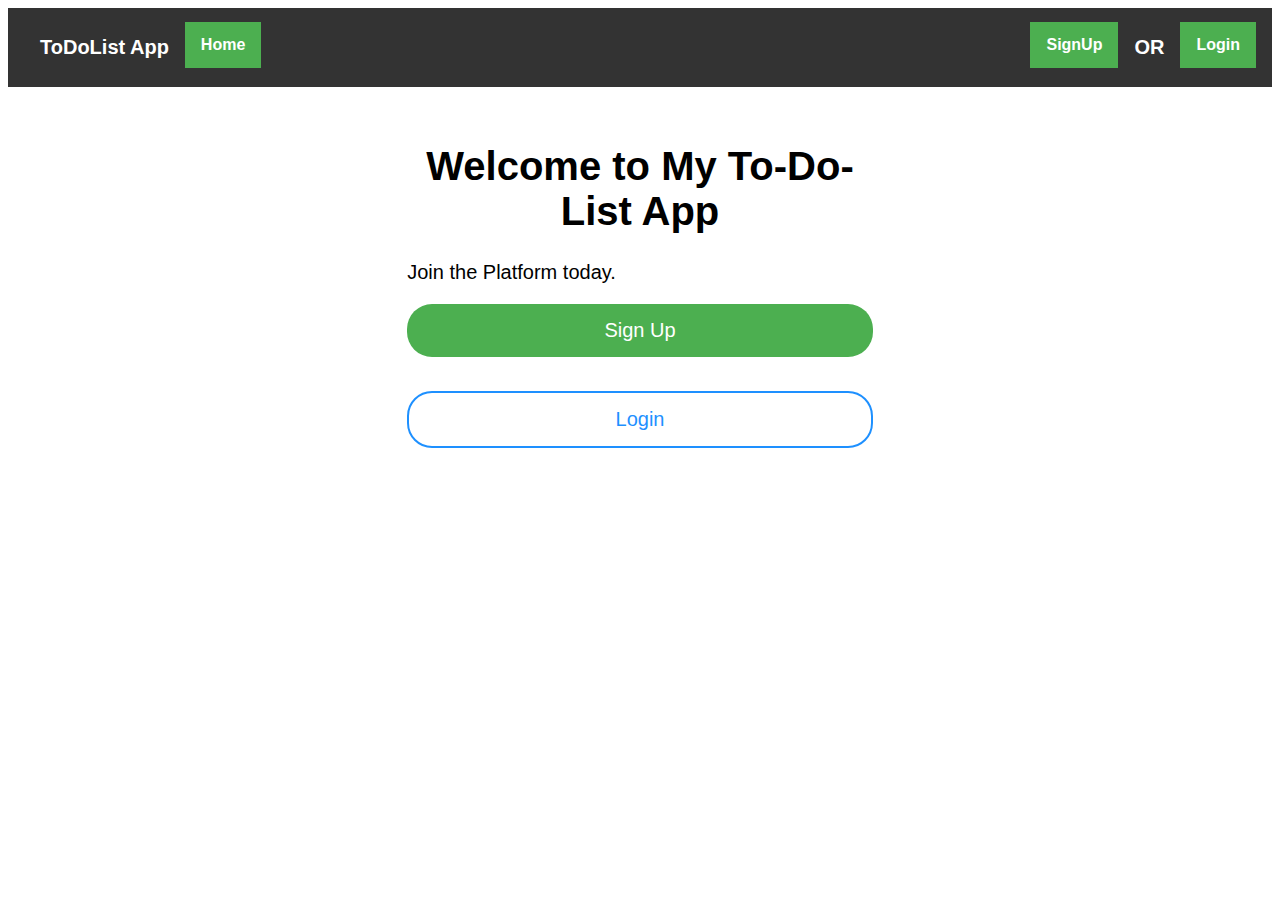
<file: index.html>
<!DOCTYPE html>
<html>

<head>
    <title>ToDoListApp - Home</title>
    <meta name="viewport" content="width=device-width, initial-scale=1">
    <link rel="stylesheet" href="assets/css/main.css">
    <link rel="stylesheet" href="assets/css/main1.css">
</head>

<body>
    <div>
        <ul>
            <li id="li">ToDoList App</li>
            <li><a href="index.html">Home</a></li>
            <li id="li-float_right" id="li"><a href="login.html">Login</a></li>
            <li id="li" style="float:right">OR</li>
            <li id="li-float_right"><a href="signup.html">SignUp</a></li>            
        </ul>
    </div>

    <div class="flex-container">
        <div class="flex_middle">
            <h1>Welcome to My To-Do-List App</h1>
            <h3>Join the Platform today.</h3>
            <a href="signup.html">
                <button type="submit" class="button-signup" id="flex-button">Sign Up</button>
            </a>
            <br><br>
            <a href="login.html">
                <button type="submit" class="button-login" id="flex-button">Login</button>
            </a>
        </div>
    </div>
</body>

</html>
</file>
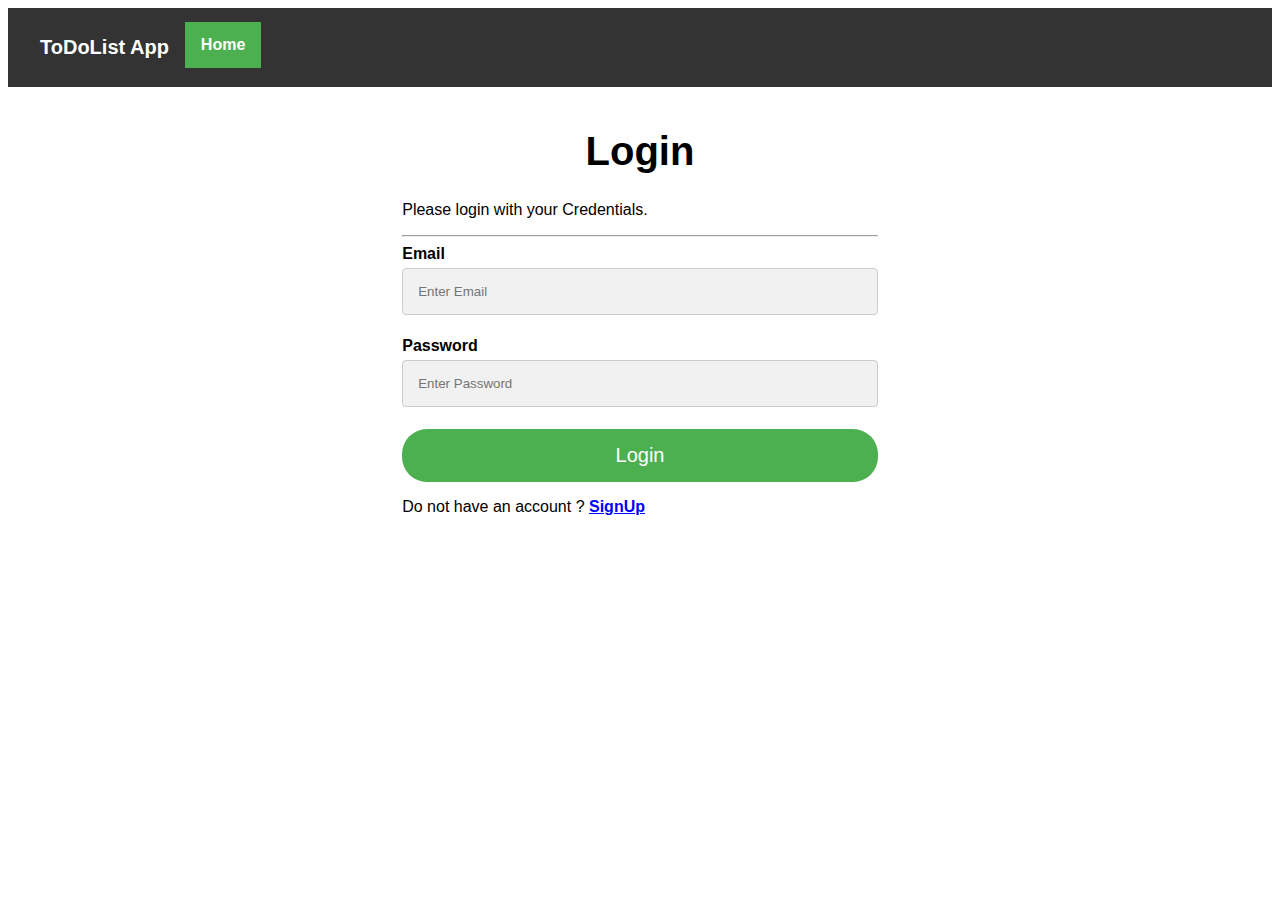
<file: login.html>
<!DOCTYPE html>
<html>

<head>
    <title>ToDoListApp - Login</title>
    <meta name="viewport" content="width=device-width, initial-scale=1">
    <link rel="stylesheet" href="assets/css/main1.css">
</head>

<body>
    <div>
        <ul>
            <li id="li">ToDoList App</li>
            <li><a href="index.html">Home</a></li>
        </ul>
    </div>
    <div class="flex-container">
        <div class="flex_middle">
            <form>
                <div class="container">
                    <h1>Login</h1>
                    <p>Please login with your Credentials.</p>
                    <hr>

                    <label for="email"><b>Email</b></label>
                    <input type="text" placeholder="Enter Email" name="email" required>

                    <label for="psw"><b>Password</b></label>
                    <input type="password" placeholder="Enter Password" name="psw" required>
                    <div class="clearfix">
                        <a href="welcome.html">
                            <button type="submit" class="signupbtn">Login</button>
                        </a>
                    </div>
                    <p>Do not have an account ? <a href="signup.html">SignUp</a></p>
                </div>
            </form>
        </div>
    </div>
</body>
</html>
</file>
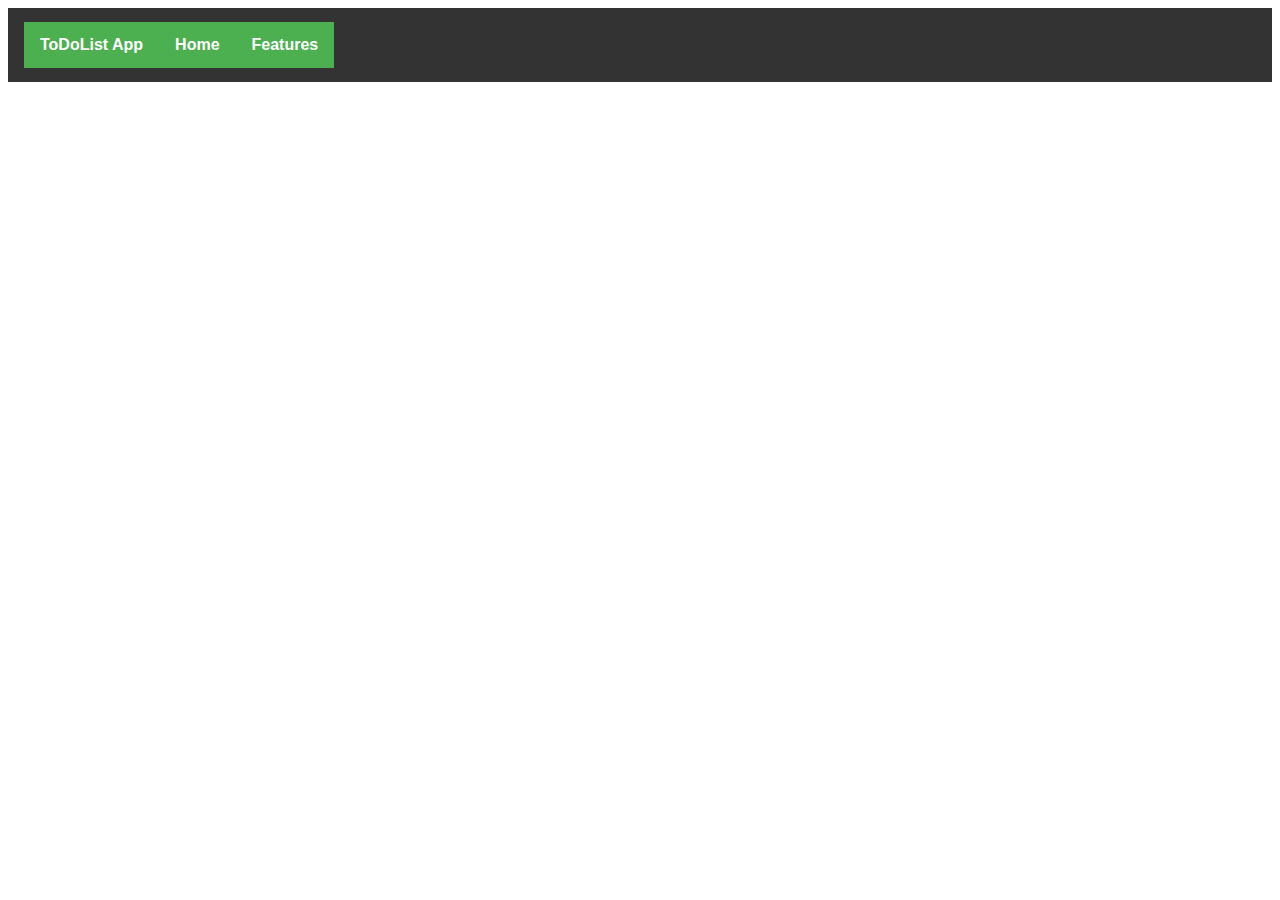
<file: profile.html>
<!DOCTYPE html>
<html>

<head>
    <title>ToDoListApp - Profile</title>
    <meta name="viewport" content="width=device-width, initial-scale=1">
    <link rel="stylesheet" href="assets/css/main.css">
    <link rel="stylesheet" href="assets/css/main1.css">
</head>
<body>
    <ul>
            <li><a href="">ToDoList App</a></li>
        <li><a href="">Home</a></li>
        <li><a href="">Features</a></li>
    </ul>  


</body>

</html>
</file>
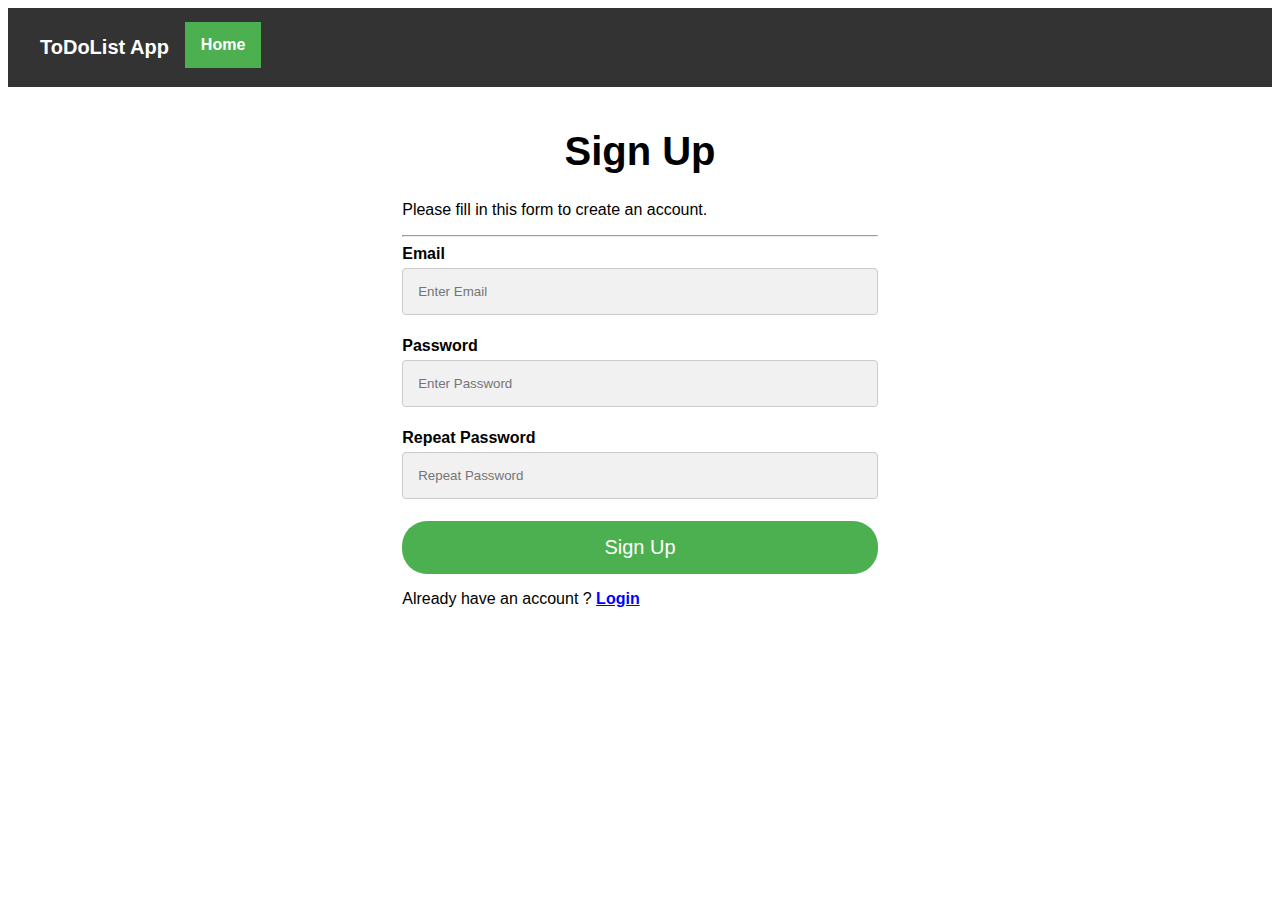
<file: signup.html>
<!DOCTYPE html>
<html>

<head>
    <title>ToDoListApp - SignUp</title>
    <meta name="viewport" content="width=device-width, initial-scale=1">
    <link rel="stylesheet" href="assets/css/main1.css">
</head>

<body>
    <div>
        <ul>
            <li id="li">ToDoList App</li>
            <li><a href="index.html">Home</a></li>
        </ul>
    </div>
    <div class="flex-container">
        <div class="flex_middle">
            <form>
                <div class="container">
                    <h1>Sign Up</h1>
                    <p>Please fill in this form to create an account.</p>
                    <hr>

                    <label for="email"><b>Email</b></label>
                    <input type="text" placeholder="Enter Email" name="email" required>

                    <label for="psw"><b>Password</b></label>
                    <input type="password" placeholder="Enter Password" name="psw" required>

                    <label for="psw-repeat"><b>Repeat Password</b></label>
                    <input type="password" placeholder="Repeat Password" name="psw-repeat" required>
                    <div class="clearfix">
                        <button type="submit" class="signupbtn">Sign Up</button>
                    </div>
                    <p>Already have an account ? <a href="login.html">Login</a></p>
                </div>
            </form>
        </div>
    </div>
</body>

</html>
</file>
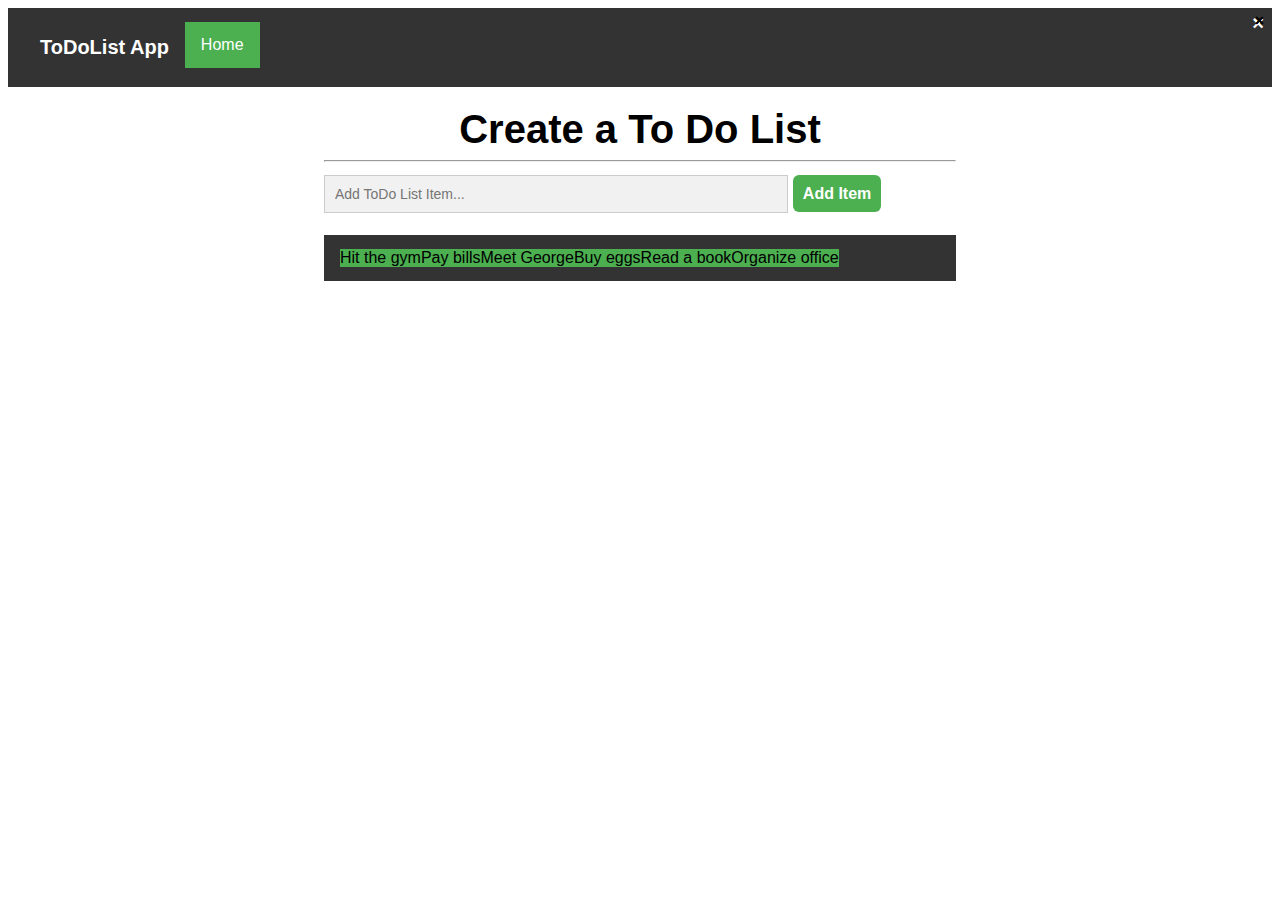
<file: welcome.html>
<!DOCTYPE html>
<html>

<head>
    <title>ToDoListApp - Welcome</title>
    <meta name="viewport" content="width=device-width, initial-scale=1">
    <link rel="stylesheet" href="assets/css/main2.css">
</head>

<body>
    
            <ul class="top">
                <li id="AppTitle">ToDoList App</li>
                <li><a href="index.html">Home</a></li>
            </ul>
        
    
        <div class="flex-container">
            <div class="flex_middle">
                    <!-- <div id="myDIV" ></div> -->
                        <h1 style="margin:5px"> Create a To Do List</h1>
                        <hr>
                        <input type="text" id="myInput" placeholder="Add ToDo List Item..."> <span onclick="newElement()" class="addBtn">Add
                            Item</span>                   
                    
                    <ul id="myUL" class="ToDo">
                        <li>Hit the gym</li>
                        <li class="checked">Pay bills</li>
                        <li>Meet George</li>
                        <li>Buy eggs</li>
                        <li>Read a book</li>
                        <li>Organize office</li>
                    </ul>
                
                <!-- <ul id="incomplete-tasks" class="list">
                    <li><input type="checkbox"><label>Pay Bills</label><button class="edit">Edit</button><button class="delete">Delete</button></li>
                    <li class="editMode"><input type="checkbox"><label>Go Shopping</label><button class="edit">Edit</button><button class="delete">Delete</button></li>
                </ul> -->
            </div>
        </div>
        <script>
                // Create a "close" button and append it to each list item
                var myNodelist = document.getElementsByTagName("LI");
                var i;
                for (i = 0; i < myNodelist.length; i++) {
                  var span = document.createElement("SPAN");
                  var txt = document.createTextNode("\u00D7");
                  span.className = "close";
                  span.appendChild(txt);
                  myNodelist[i].appendChild(span);
                }
                
                // Click on a close button to hide the current list item
                var close = document.getElementsByClassName("close");
                var i;
                for (i = 0; i < close.length; i++) {
                  close[i].onclick = function() {
                    var div = this.parentElement;
                    div.style.display = "none";
                  }
                }
                
                // Add a "checked" symbol when clicking on a list item
                var list = document.querySelector('ul');
                list.addEventListener('click', function(ev) {
                  if (ev.target.tagName === 'LI') {
                    ev.target.classList.toggle('checked');
                  }
                }, false);
                
                // Create a new list item when clicking on the "Add" button
                function newElement() {
                  var li = document.createElement("li");
                  var inputValue = document.getElementById("myInput").value;
                  var t = document.createTextNode(inputValue);
                  li.appendChild(t);
                  if (inputValue === '') {
                    alert("You must write something!");
                  } else {
                    document.getElementById("myUL").appendChild(li);
                  }
                  document.getElementById("myInput").value = "";
                
                  var span = document.createElement("SPAN");
                  var txt = document.createTextNode("\u00D7");
                  span.className = "close";
                  span.appendChild(txt);
                  li.appendChild(span);
                
                  for (i = 0; i < close.length; i++) {
                    close[i].onclick = function() {
                      var div = this.parentElement;
                      div.style.display = "none";
                    }
                  }
                }
                </script>
</body>
</html>
</file>
<file: assets/css/main.css>
body {
    font-family: Arial, Helvetica, sans-serif;
  }

.flex-container{
    display: flex;
    background-color: white;
    flex-wrap: wrap;
    justify-content: center;
}

.flex-container > div{
    background-color: white;
    margin: 10px;
    padding: 20px;
    font-size: 30px;
}

.flex_left_side{
    width: 25%;
    float: left;
    align-content: left;
    padding: 15px;
}

.flex_middle {
    width: 40%;
    float: center;
    align-content: center;
    padding: 15px;
}

.flex_right_side {
    width: 50%;
    float: right;
    align-content: center;
    padding: 15px;
}

.button-signup {
    background-color:  #4CAF50; /* Green */
    border: none;
    color: white;
    padding: 15px 32px;
    text-align: center;
    text-decoration: none;
    display: inline-block;
    font-size: 20px;
    width: 100%;
    border-radius: 25px;
    margin-left:auto;
    margin-right:auto;
    justify-content: center;
}

.button-login {
    background-color: white; /* white */
    color: dodgerblue;
    border: 2px solid dodgerblue; /* blue */
    padding: 15px 32px;
    text-align: center;
    text-decoration: none;
    display: inline-block;
    font-size: 20px;
    width: 100%;
    border-radius: 25px;
    justify-content: center;
}
.button-menu {
    background-color:  #4CAF50; /* Green */
    border: none;
    color: white;
    padding: 15px 32px;
    text-align: center;
    text-decoration: none;
    display: inline-block;
    font-size: 20px;
    width: 100%;
    border-radius: 25px;
    margin-left:auto;
    margin-right:auto;
    justify-content: left;
}

#flex-button{
    justify-content: center;
    align-items: center;
}

.button-signup:hover{
    background-color: rgb(62, 63, 63); /* Green */
    color: white;
    opacity: 1;
    cursor: pointer;
}

.button-login:hover{
    background-color: rgb(62, 63, 63); /*  */
    color: white;
    opacity: 1;
    cursor: pointer;
}

h1 { 
    display: block;
    font-size: 40px;
    margin-top: 0.67em;
    margin-bottom: 0.67em;
    margin-left: 0;
    margin-right: 0;
    font-weight: bold;
    text-align: center;
}

h3 { 
    display: block;
    font-size: 20px;
    margin-top: 1em;
    margin-bottom: 1em;
    margin-left: 0;
    margin-right: 0;
    font-weight: normal;
}



@media(max-width:600px){
    h3 { 
        display: block;
        font-size: 15px;
        
    }

    h1 { 
        display: block;
        font-size: 20px;
    }

    .button-login {
        background-color: white; /* white */
        color: dodgerblue;
        border: 2px solid dodgerblue; /* blue */
        padding: 15px 32px;
        text-align: center;
        text-decoration: none;
        display: inline-block;
        font-size: 15px;
       
    }

    .button-signup {
        background-color: dodgerblue; /* Green */
        border: none;
        color: white;
        padding: 15px 32px;
        text-align: center;
        text-decoration: none;
        display: inline-block;
        font-size: 15px;
    }

}
</file>
<file: assets/css/main1.css>
body{
    font-family: Arial, Helvetica, sans-serif;
}

* {
    box-sizing: border-box;
}


.flex-container{
    display: flex;
    background-color: white;
    flex-wrap: wrap;
    justify-content: center;
}
.flex_middle {
    width: 40%;
    float: center;
    align-content: center;
    padding: 15px;
}

h1 { 
    display: block;
    font-size: 40px;
    margin-top: 0.67em;
    margin-bottom: 0.67em;
    margin-left: 0;
    margin-right: 0;
    font-weight: bold;
    text-align: center;
}

input[type=text], input[type=password] {
    width: 100%;
    padding: 15px;
    margin: 5px 0 22px 0;
    display: inline-block;
    border: 1px solid #ccc;
    border-radius: 4px;
    resize: vertical;
    background-color: #f1f1f1;
}

input[type=text]:focus, input[type=password]:focus{
    background-color: #ddd;
    outline: none
}

.signupbtn{
    background-color: #4caf50; /* Green */
    border: none;
    color: white;
    padding: 15px 32px;
    text-align: center;
    text-decoration: none;    
    font-size: 20px;
    width: 100%;
    border-radius: 25px;
    margin-left:auto;
    margin-right:auto;    
}

a{   
    color: blue;    
    text-decoration: underline;
    font-weight: bold
}

.signupbtn:hover{
    background-color: black; /* black */
    color: white;
    opacity: 1;
    cursor: pointer;
}

/*Menu Bar*/
ul{
    list-style-type: none;
    margin: 0;
    padding: 0;
    overflow: hidden;
    background-color: #333;
    padding: 14px 16px;
}

li{
    float: left;
    background-color:#4caf50;
}

li a{
    display: block;
    color: white;
    text-align: center;
    padding: 14px 16px;
    text-decoration: none;
}

li a:hover{
    background-color:dodgerblue;
}

#li-float_right{
    float: right;
    background-color:#4caf50;
}

#li{
    padding: 14px 16px;
    display: block;
    color: white;
    background-color:#333;
    font-size: 20px;
    font-family: Arial, Helvetica, sans-serif;
    font-weight: bold;
}
#li :hover{
    cursor: none;
}

/* Menu aside left */
[class*="col-"] {
    float: left;
    padding: 10px;
}
/* #nav {
    list-style-type: none;
    margin: 0;
    padding: 0;
    width: 25%;
    height: auto;
    position: fixed;
    overflow: auto;
}
#nav li {
    padding: 8px;
    margin-bottom: 7px;
    background-color: #0099cc;
    color: #ffffff;
    box-shadow: 0 1px 3px rgba(0,0,0,0.12), 0 1px 2px rgba(0,0,0,0.24);
}
#nav li:hover {
    background-color: #0099cc;
}
/* Style the "Add" button */
/* .addBtn {
    padding: 10px;
    width: 25%;
    background:black ;
    color: #d9d9d9;
    float: left;
    text-align: center;
    font-size: 16px;
    cursor: pointer;
    transition: 0.3s;
    border-radius: 0;
  }
  
  .addBtn:hover {
    background-color: #4caf50;
  } */

  /* Style the input */
/* input {
    margin: 0;
    border: none;
    border-radius: 0;
    width: 75%;
    padding: 10px;
    float: left;
    font-size: 16px;
} */


/* Clear floats after the header */
.header:after {
    content: "";
    display: table;
    clear: both;
}

/* Mobile Phone */

@media(max-width:600px){
    .flex_middle {
        width: 80%;
        float: center;
        align-content: center;
        padding: 15px;
    }

    h3 { 
        display: block;
        font-size: 10px;
        display: inline;
        
    }

    h1 { 
        display: block;
        font-size: 20px;
    }

    .button-login {
        background-color: white; /* white */
        color: dodgerblue;
        border: 2px solid dodgerblue; /* blue */
        padding: 15px 32px;
        text-align: center;
        text-decoration: none;
        display: inline-block;
        font-size: 15px;
       
    }

    .button-signup {
        background-color: dodgerblue; /* Green */
        border: none;
        color: white;
        padding: 15px 32px;
        text-align: center;
        text-decoration: none;
        display: inline-block;
        font-size: 15px;
    }

}
</file>
<file: assets/css/main2.css>
body {
    font-family: Arial, Helvetica, sans-serif;
  }

.flex-container{
    display: flex;
    background-color: white;
    flex-wrap: wrap;
    justify-content: center;
}

.flex_left_side{
    width: 25%;
    float: left;
    align-content: left;
    padding: 15px;
}

.flex_middle {
    width: 50%;
    float: center;
    align-content: center;
    padding: 15px;
}

.flex_right_side {
    width: 25%;
    float: right;
    align-content: center;
    padding: 15px;
}
h1{
    font-family: Arial, Helvetica, sans-serif;
    text-align: center;    
    display: block;
    font-size: 40px;
    margin-top: 0.67em;
    margin-bottom: 0.67em;
    margin-left: 0;
    margin-right: 0;
    font-weight: bold;   
}

input[type=text] {
    width: 70%;
    padding: 10px;
    margin: 5px 0 22px 0;
    display: inline-block;
    border: 1px solid #ccc;
    
    resize: vertical;
    background-color: #f1f1f1;
    font-size: 14px;
}

input[type=text]:focus, input[type=password]:focus{
    background-color: #ddd;
    outline: none
}

/* Style the "Add" button */
.addBtn {
    padding: 10px;
    width: 15%;
    background: #4CAF50;
    color: white;
    text-align: center;
    font-size: 16px;
    font-weight: bold;
    cursor: pointer;
    transition: 0.3s;
    border-radius: 6px;
}

.addBtn:hover {
    background-color: black;
    color:white;
}

/* Top Menu Bar */

ul {
    list-style-type: none;
    margin: 0;
    padding: 0;
    background-color:#333;
    overflow: hidden;
    padding: 14px 16px   
}

li {
    float: left; 
    background-color: #4caf50; 
}

li a {
    display: block;
    padding: 8px;
    text-decoration: none;
    padding: 14px 16px;
    color:white
}

li a:hover{
    background-color: dodgerblue;
    color: white;
}

#AppTitle{
    padding: 14px 16px;
    display: block;
    color: white;
    background-color:#333;
    font-size: 20px;
    font-family: Arial, Helvetica, sans-serif;
    font-weight: bold;
}

/* To Do List Items */
/* Remove margins and padding from the list */
/* .Todo{
    margin: 0;
    padding: 0;
} */
ul.Todo {
  margin: 0;
  padding: 0;
}

/* Style the list items */
ul.Todo li {
  cursor: pointer;
  position: relative;
  padding: 12px 8px 12px 40px;
  list-style-type: none;
  background: #eee;
  font-size: 18px;
  transition: 0.2s;
  
  /* make the list items unselectable */
  -webkit-user-select: none;
  -moz-user-select: none;
  -ms-user-select: none;
  user-select: none;
}

/* Set all odd list items to a different color (zebra-stripes) */
ul.Todo li:nth-child(odd) {
  background: #f9f9f9;
}

/* Darker background-color on hover */
ul.Todo li:hover {
  background: #ddd;
}

/* When clicked on, add a background color and strike out text */
ul.Todo li.checked {
  background: #888;
  color: #fff;
  text-decoration: line-through;
}

/* Add a "checked" mark when clicked on */
ul.Todo li.checked::before {
  content: '';
  position: absolute;
  border-color: #fff;
  border-style: solid;
  border-width: 0 2px 2px 0;
  top: 10px;
  left: 16px;
  transform: rotate(45deg);
  height: 15px;
  width: 7px;
}

/* Style the close button */
.close {
  position: absolute;
  right: 0;
  top: 0;
  padding: 12px 16px 12px 16px;
}

.close:hover {
  background-color: #f44336;
  color: white;
}
</file>
